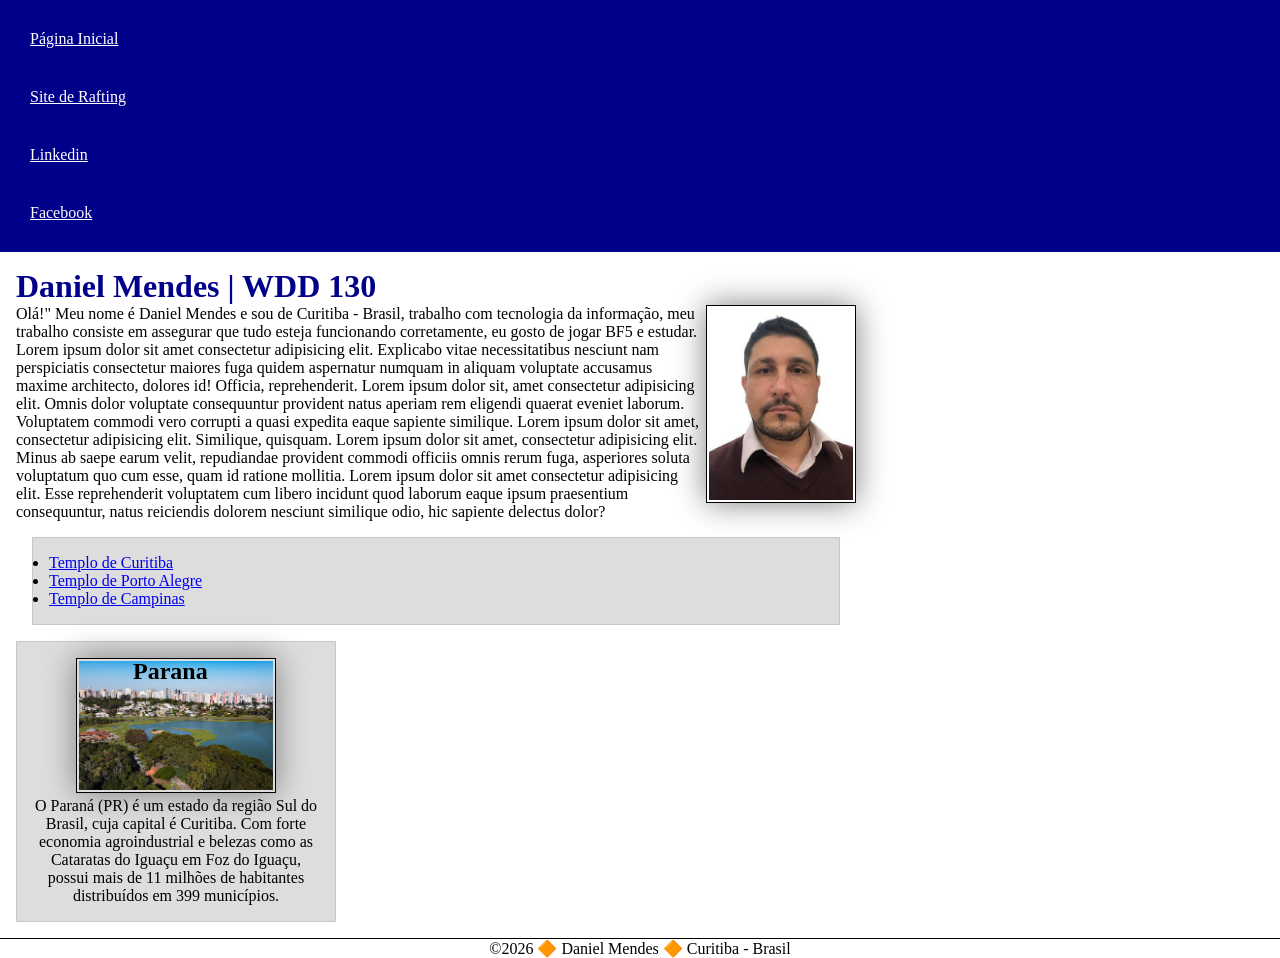
<file: index.html>
<!DOCTYPE html>
<html lang="pt-br">

<head>
    <meta charset="UTF-8">
    <meta name="viewport" content="width=device-width, initial-scale=1.0">
    <title>WDD 130 | Daniel Mendes</title>
    <link rel="stylesheet" href="estilos/estilos.css">
    <meta name="description" content="Daniel Pacheco Mendes, Curso WDD130-PT, Pagina incial para pratica do curso">
    <meta name="author" content="Daniel Pacheco Mendes">
</head>

<body>

    <header>
        <nav>
            <a href="#">Página Inicial</a>
            <a href="wwr/">Site de Rafting</a>
            <a href="https://linkedin.com">Linkedin</a>
            <a href="https://facebook.com">Facebook</a>
        </nav>

    </header>

    <main>
        <h1>Daniel Mendes | WDD 130</h1>
        <img src="imagens/perfil.jpg" alt="Foto Daniel Mendes" width="200">
        <p>Olá!" Meu nome é Daniel Mendes e sou de Curitiba - Brasil, trabalho com tecnologia da informação, meu
            trabalho consiste em assegurar que tudo esteja funcionando corretamente, eu gosto de jogar BF5 e estudar.
            Lorem ipsum dolor sit amet consectetur adipisicing elit. Explicabo vitae necessitatibus nesciunt nam
            perspiciatis consectetur maiores fuga quidem aspernatur numquam in aliquam voluptate accusamus maxime
            architecto, dolores id! Officia, reprehenderit. Lorem ipsum dolor sit, amet consectetur adipisicing elit.
            Omnis dolor voluptate consequuntur provident natus aperiam rem eligendi quaerat eveniet laborum. Voluptatem
            commodi vero corrupti a quasi expedita eaque sapiente similique. Lorem ipsum dolor sit amet, consectetur
            adipisicing elit. Similique, quisquam. Lorem ipsum dolor sit amet, consectetur adipisicing elit. Minus ab
            saepe earum velit, repudiandae provident commodi officiis omnis rerum fuga, asperiores soluta voluptatum quo
            cum esse, quam id ratione mollitia. Lorem ipsum dolor sit amet consectetur adipisicing elit. Esse
            reprehenderit voluptatem cum libero incidunt quod laborum eaque ipsum praesentium consequuntur, natus
            reiciendis dolorem nesciunt similique odio, hic sapiente delectus dolor?
        </p>
        <ul class="caixa">
            <li><a href=https://www.churchofjesuschrist.org/temples/details/curitiba-brazil-temple?lang=por
                    target="_blank">Templo de Curitiba</a></li>
            <li><a href=https://www.churchofjesuschrist.org/temples/details/porto-alegre-brazil-temple?lang=por
                    target="_blank">Templo de Porto Alegre</a></li>
            <li><a href=https://www.churchofjesuschrist.org/temples/details/campinas-brazil-temple?lang=por
                    target="_blank">Templo de Campinas</a></li>
        </ul>
    </main>
    <aside class="caixa">
        <h2>Parana</h2>
        <img src="imagens/curitiba_foto.jpg" alt="Foto Parana">
        <p>O Paraná (PR) é um estado da região Sul do Brasil, cuja capital é Curitiba. Com forte economia agroindustrial
            e belezas como as Cataratas do Iguaçu em Foz do Iguaçu, possui mais de 11 milhões de habitantes distribuídos
            em 399 municípios.</p>
    </aside>
    <footer>
        <p>&copy;2026 🔶 Daniel Mendes 🔶 Curitiba - Brasil </p>
    </footer>

    <!--Comentário no HTML-->
    <!--2 comentário-->
    <!--2 comentário-->
    <!--comentario-->



</body>

</html>
</file>
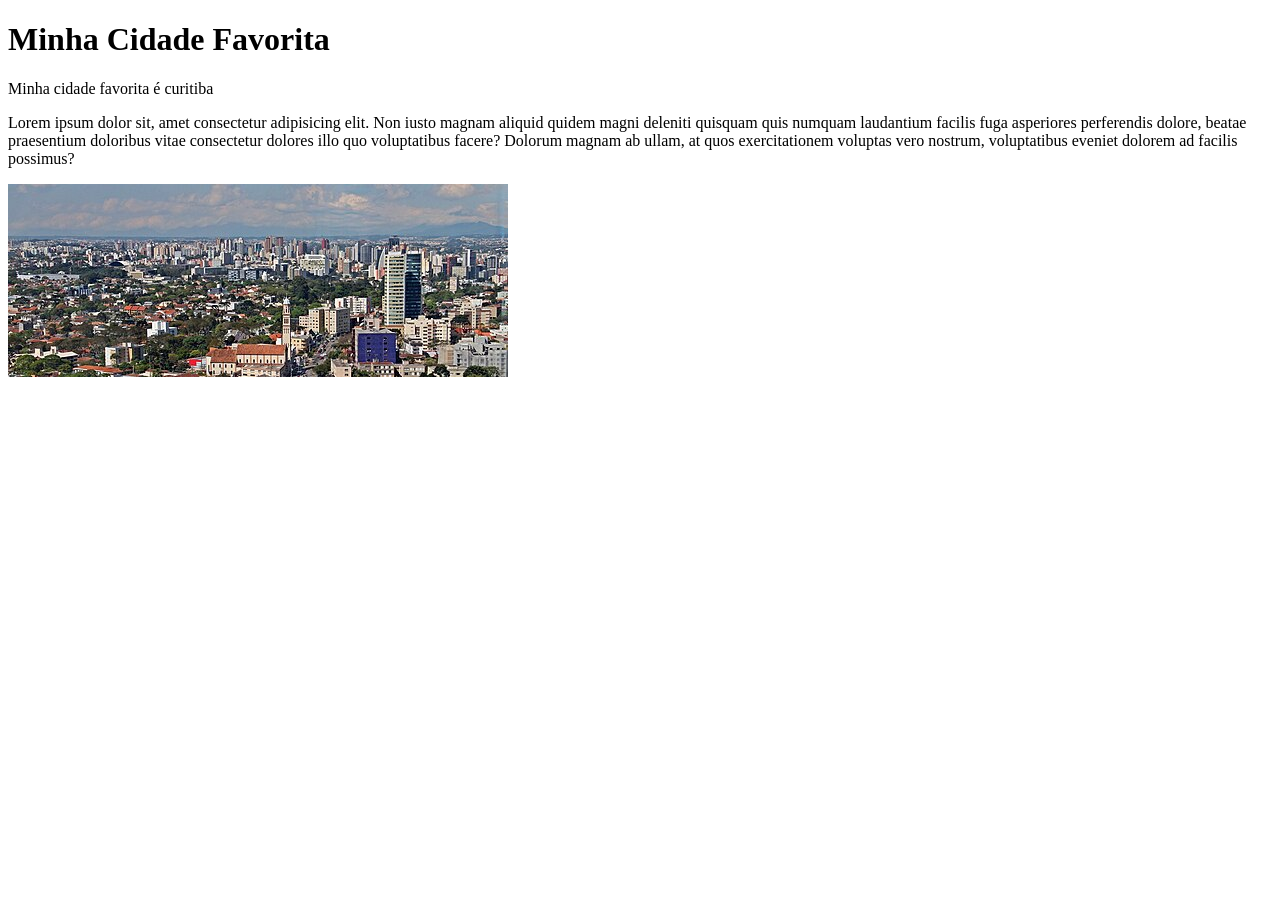
<file: semana01/cidade-favorita.html>
<!DOCTYPE html>
<html lang="en">

<head>
    <meta charset="UTF-8">
    <meta name="viewport" content="width=device-width, initial-scale=1.0">
    <title>Cidade Favorita</title>
</head>

<body>
    <h1>Minha Cidade Favorita</h1>
    <p>Minha cidade favorita é curitiba</p>
    <p>Lorem ipsum dolor sit, amet consectetur adipisicing elit. Non iusto magnam aliquid quidem magni deleniti quisquam
        quis numquam laudantium facilis fuga asperiores perferendis dolore, beatae praesentium doloribus vitae
        consectetur dolores illo quo voluptatibus facere? Dolorum magnam ab ullam, at quos exercitationem voluptas vero
        nostrum, voluptatibus eveniet dolorem ad facilis possimus?</p>
    <img src="imagens/curitiba.jpg" alt="Cidade de Curitiba">

</body>

</html>
</file>
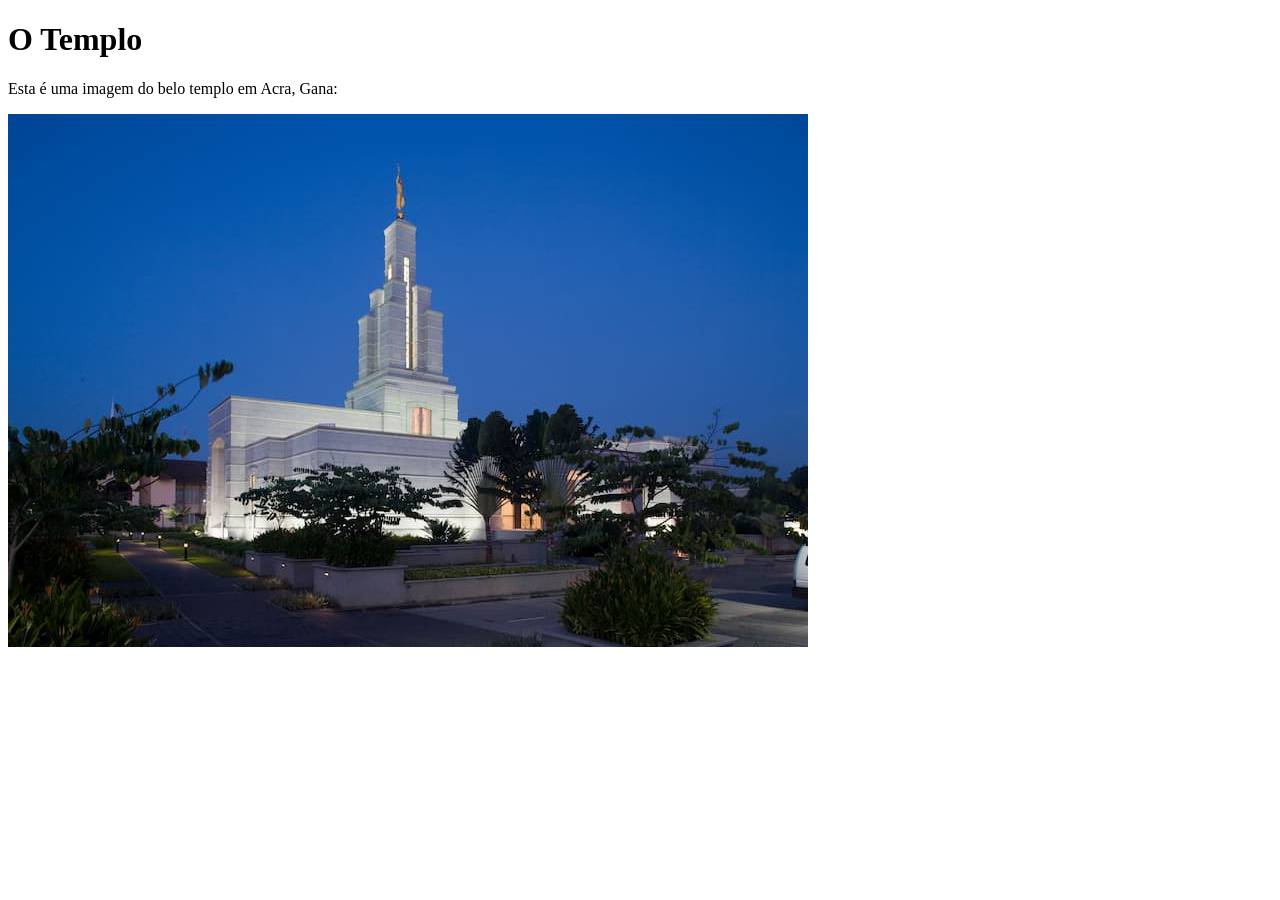
<file: semana01/imagens.html>
<!DOCTYPE html>
<html lang="pt-br">

<head>
    <meta charset="UTF-8">
    <meta name="viewport" content="width=device-width, initial-scale=1.0">
    <title>Imagem do Templo</title>
</head>

<body>
    <h1>O Templo</h1>
    <p>Esta é uma imagem do belo templo em Acra, Gana:</p>
    <img src="imagens/templo-pequeno.jpg" alt="O Templo de Acra, Gana">

</body>

</html>
</file>
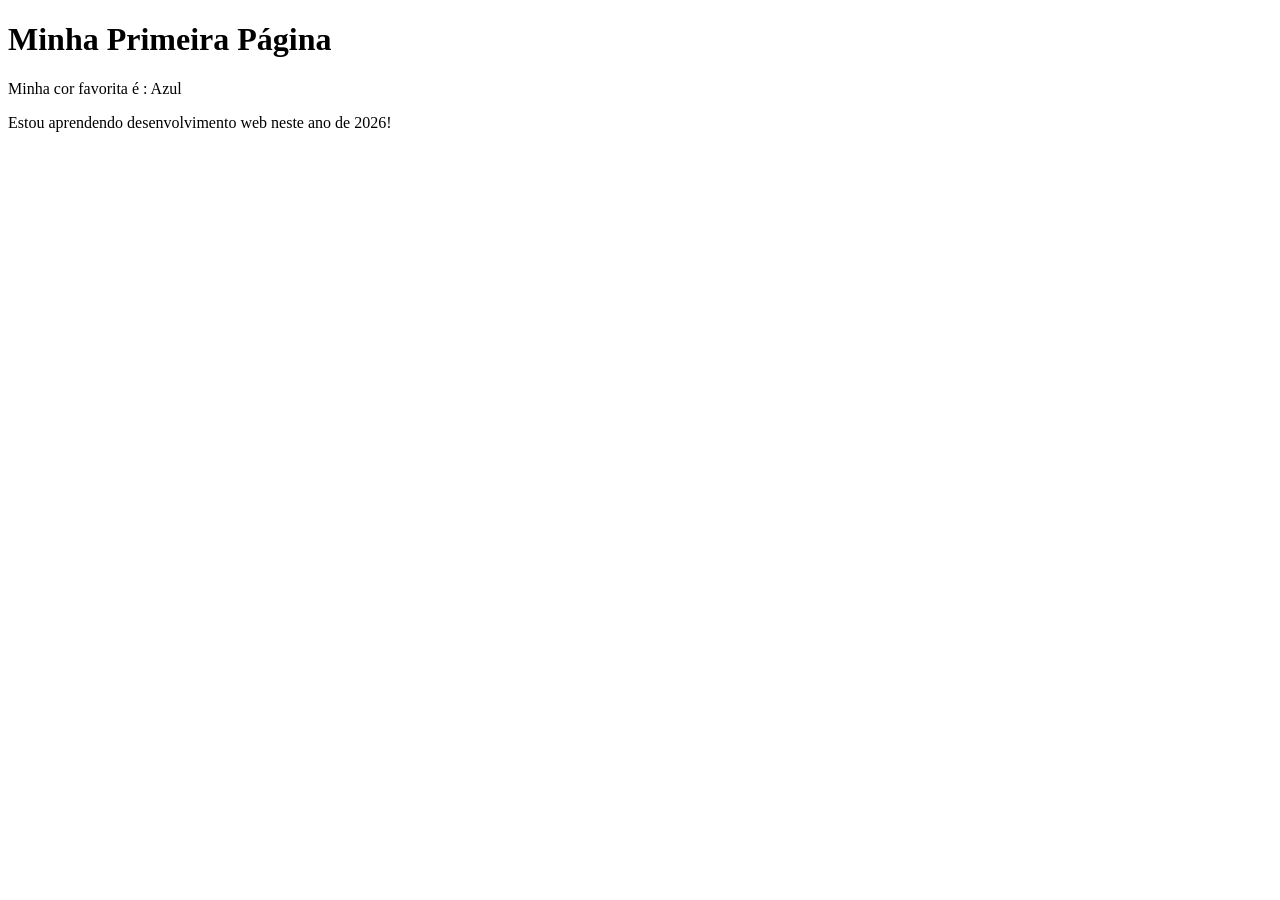
<file: semana01/primeira-pagina.html>
<!DOCTYPE html>
<html lang="pt-br">

<head>
    <meta charset="UTF-8">
    <meta name="viewport" content="width=device-width, initial-scale=1.0">
    <title>Minha Primeira Página</title>
</head>

<body>
    <h1>Minha Primeira Página</h1>
    <p>Minha cor favorita é : Azul</p>
    <p>Estou aprendendo desenvolvimento web neste ano de 2026!</p>
</body>

</html>
</file>
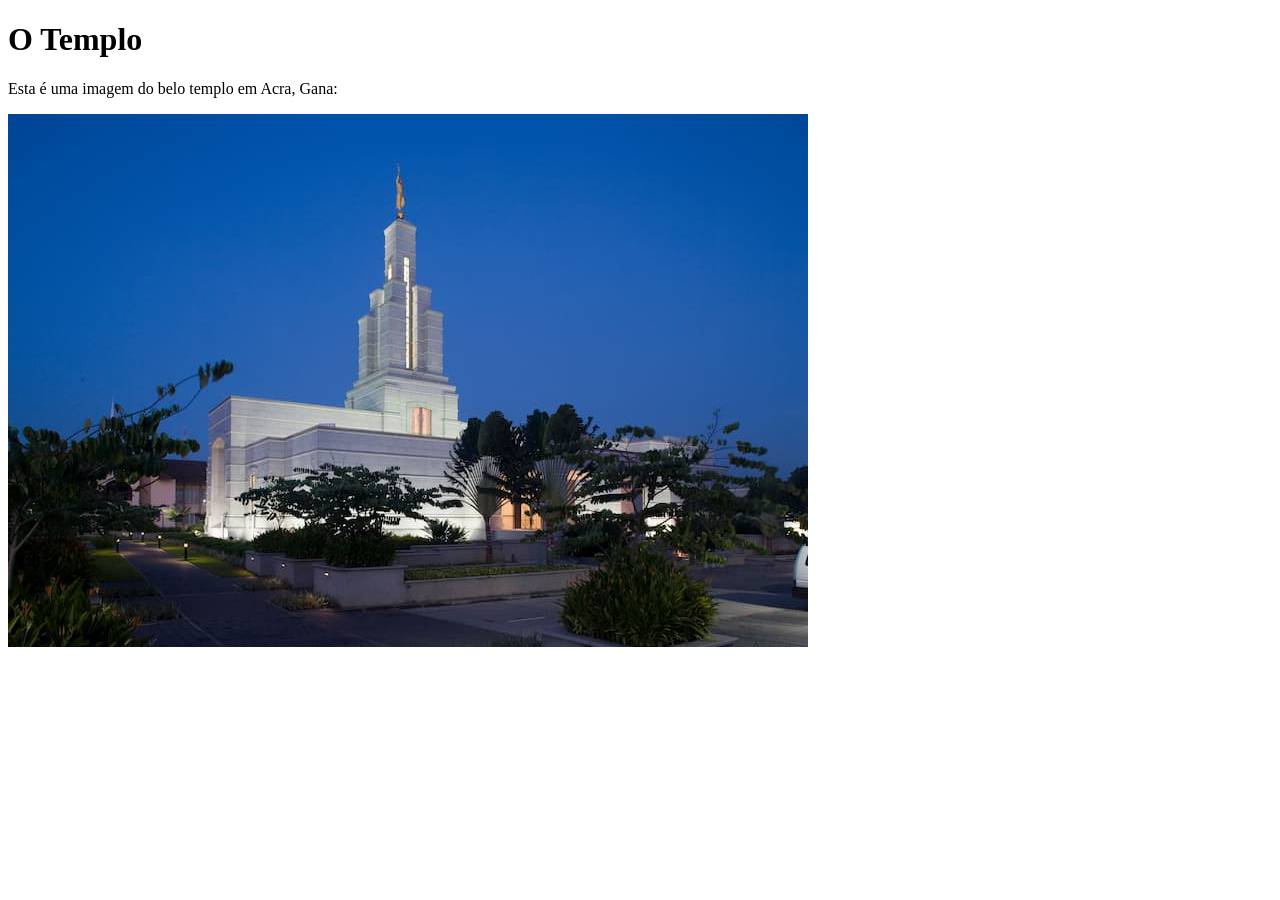
<file: semana01/solucao-imagens.html>
<!DOCTYPE html>
<html lang="pt-br">
<head>
    <meta charset="UTF-8">
    <meta name="viewport" content="width=device-width, initial-scale=1.0">
    <title>Imagem do Templo</title>
</head>
<body>
    <h1>O Templo</h1>
    <p>Esta é uma imagem do belo templo em Acra, Gana:</p>
    <img src="imagens/templo-pequeno.jpg" alt="Templo de Acra, Gana">

</body>
</html>
</file>
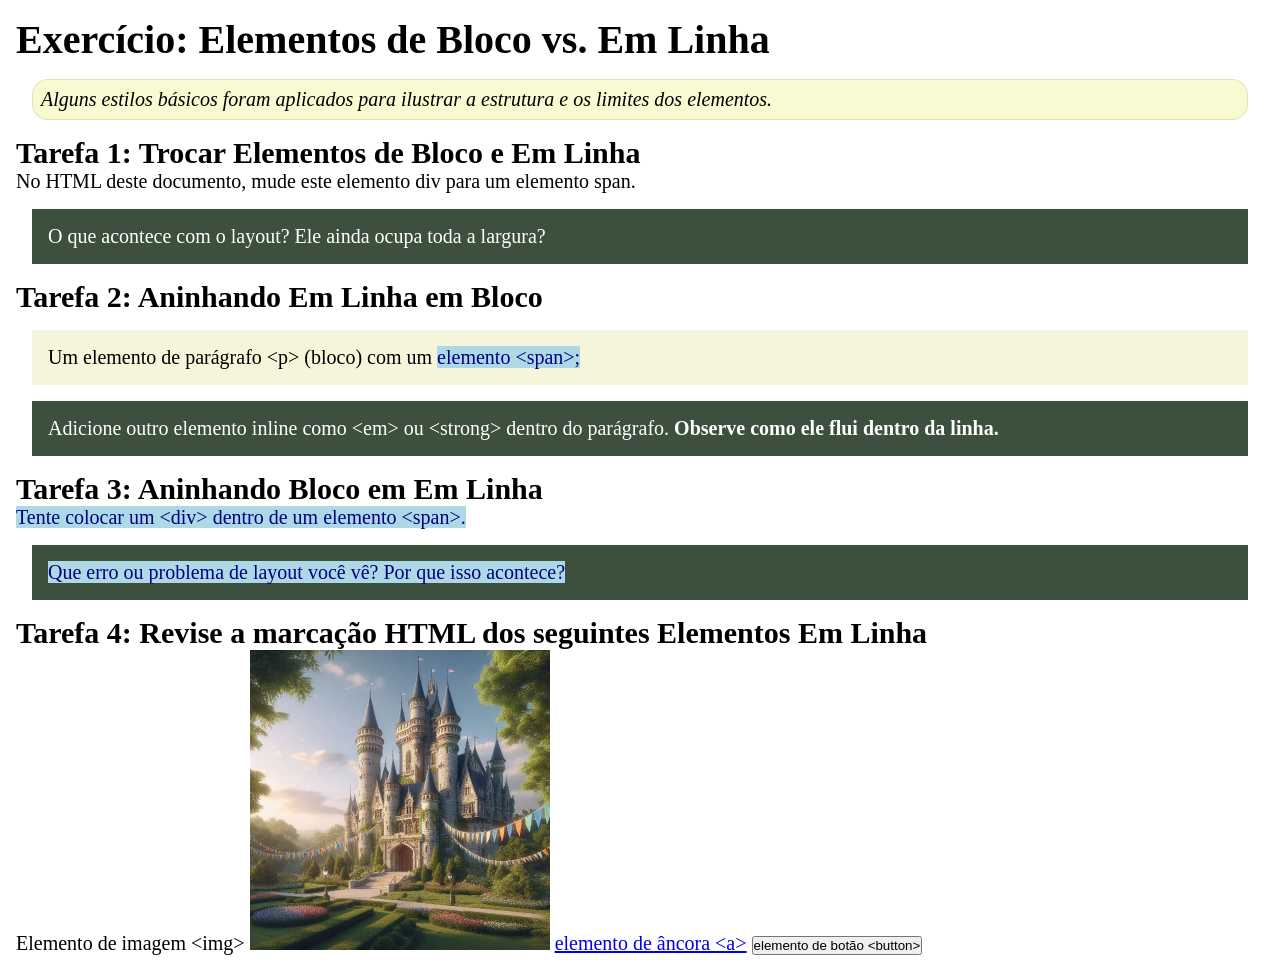
<file: semana02/bloco-vs-inline.html>
<!DOCTYPE html>
<html lang="pt-br">

<head>
    <meta charset="UTF-8">
    <meta name="viewport" content="width=device-width, initial-scale=1.0">
    <title>Exercício: Elementos de Bloco vs. Inline</title>
    <link rel="stylesheet" href="estilos/bloco-vs-inline.css">
</head>

<body>
    <main>
        <h1>Exercício: Elementos de Bloco vs. Em Linha</h1>
        <p class="note">Alguns estilos básicos foram aplicados para ilustrar a estrutura e os limites dos elementos.</p>

        <h2>Tarefa 1: Trocar Elementos de Bloco e Em Linha</h2>
        <spam>No HTML deste documento, mude este elemento div para um elemento span.</spam>

        <p class="question">O que acontece com o layout? Ele ainda ocupa toda a largura?</p>

        <h2>Tarefa 2: Aninhando Em Linha em Bloco</h2>
        <p>Um elemento de parágrafo &lt;p&gt; (bloco) com um <span>elemento &lt;span&gt;;</span></p>
        <p class="question">Adicione outro elemento inline como &lt;em&gt; ou &lt;strong&gt; dentro do parágrafo.
            <strong>Observe como ele flui dentro da linha.</strong>
        </p>

        <h2>Tarefa 3: Aninhando Bloco em Em Linha</h2>
        <span>Tente colocar um &lt;div&gt; dentro de um elemento &lt;span&gt;.</span>
        <p class="question"><span>Que erro ou problema de layout você vê? Por que isso acontece?</span></p>


        <h2>Tarefa 4: Revise a marcação HTML dos seguintes Elementos Em Linha</h2>
        Elemento de imagem &lt;img&gt;
        <img src="imagens/castelo.webp" alt="imagem (imagens estão em linha)" width="300" height="300">
        <a href="https://churchofjesuschrist.org">elemento de âncora &lt;a&gt;</a>
        <button type="button">elemento de botão &lt;button&gt;</button>
    </main>
</body>

</html>
</file>
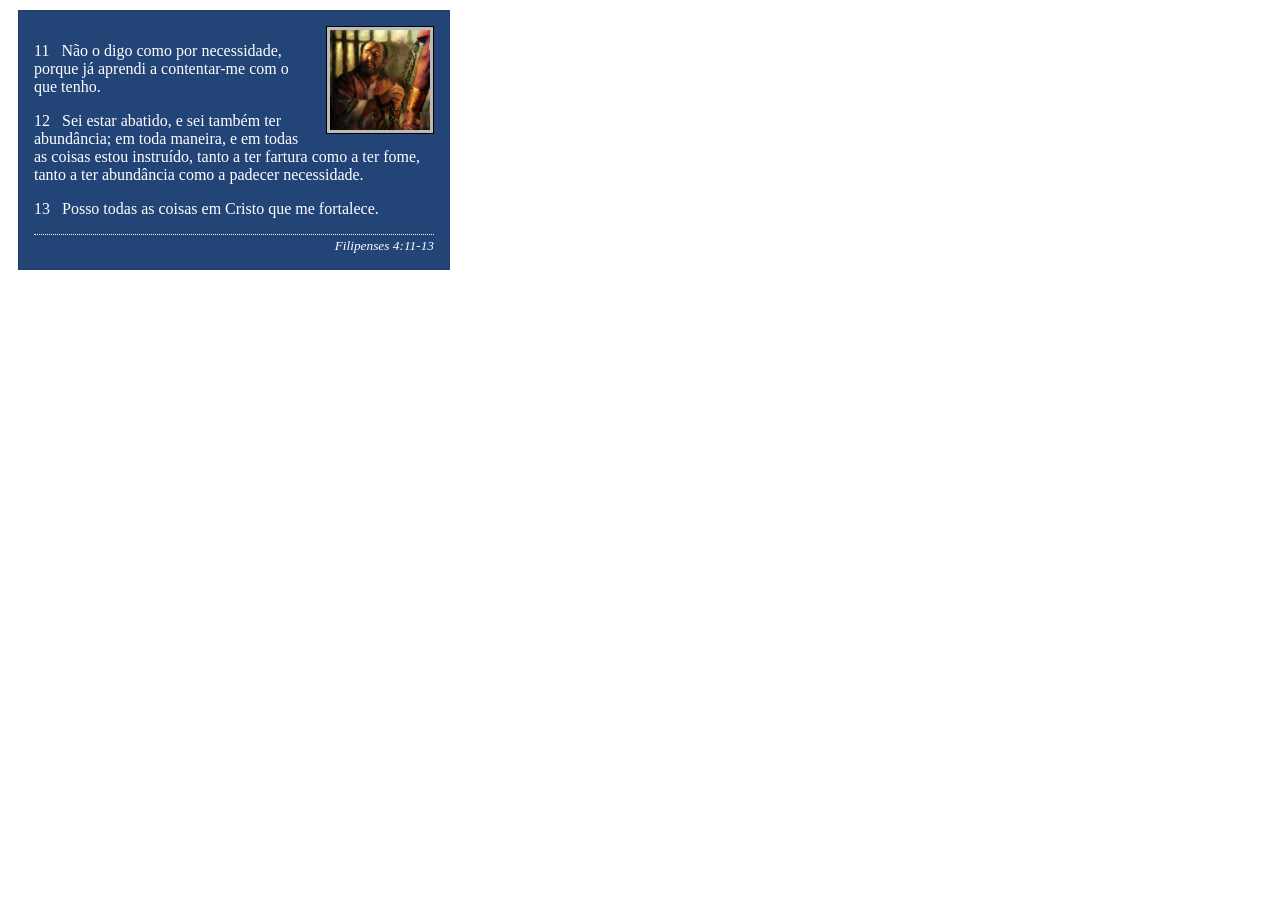
<file: semana02/box-model-solucao.html>
<!DOCTYPE html>
<html lang="pt-br">

<head>
    <meta charset="UTF-8">
    <meta name="viewport" content="width=device-width, initial-scale=1.0">
    <title>Atividade de Box Model</title>
    <link rel="stylesheet" href="estilos/box-model-solucao.css">
</head>

<body>
    <main>
        <div class="callout">
            <img src="imagens/apostolo-paulo-preso.webp" alt="Apóstolo Paulo - Preso em Roma" width="200" height="200">
            <blockquote>
                <p>11 &nbsp; Não o digo como por necessidade, porque já aprendi a contentar-me com o que tenho.</p>
                <p>12 &nbsp; Sei estar abatido, e sei também ter abundância; em toda maneira, e em todas as coisas estou
                    instruído, tanto a ter fartura como a ter fome, tanto a ter abundância como a padecer necessidade.
                </p>
                <p>13 &nbsp; Posso todas as coisas em Cristo que me fortalece.</p>
            </blockquote>
            <cite>Filipenses 4:11-13</cite>
        </div>
    </main>
</body>

</html>
</file>
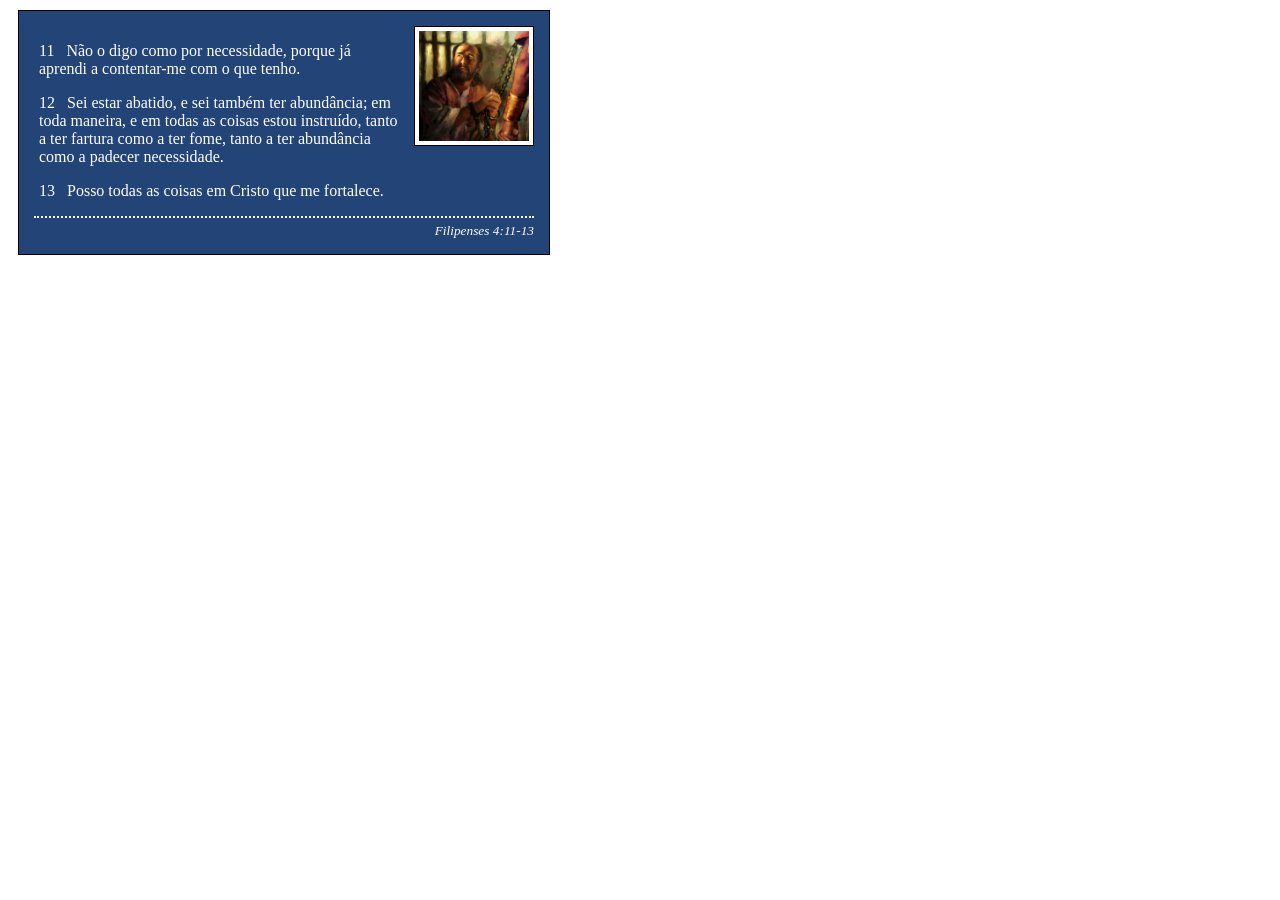
<file: semana02/box-model.html>
<!DOCTYPE html>
<html lang="pt-br">

<head>
    <meta charset="UTF-8">
    <meta name="viewport" content="width=device-width, initial-scale=1.0">
    <title>Atividade de Box Model</title>
    <link rel="stylesheet" href="estilos/box-model.css">
</head>

<body>
    <main>
        <div class="callout">
            <img src="imagens/apostolo-paulo-preso.webp" alt="Apóstolo Paulo - Preso em Roma" width="200" height="200">
            <blockquote>
                <p>11 &nbsp; Não o digo como por necessidade, porque já aprendi a contentar-me com o que tenho.</p>
                <p>12 &nbsp; Sei estar abatido, e sei também ter abundância; em toda maneira, e em todas as coisas estou
                    instruído, tanto a ter fartura como a ter fome, tanto a ter abundância como a padecer necessidade.
                </p>
                <p>13 &nbsp; Posso todas as coisas em Cristo que me fortalece.</p>
            </blockquote>
            <cite>Filipenses 4:11-13</cite>
        </div>
    </main>
</body>

</html>
</file>
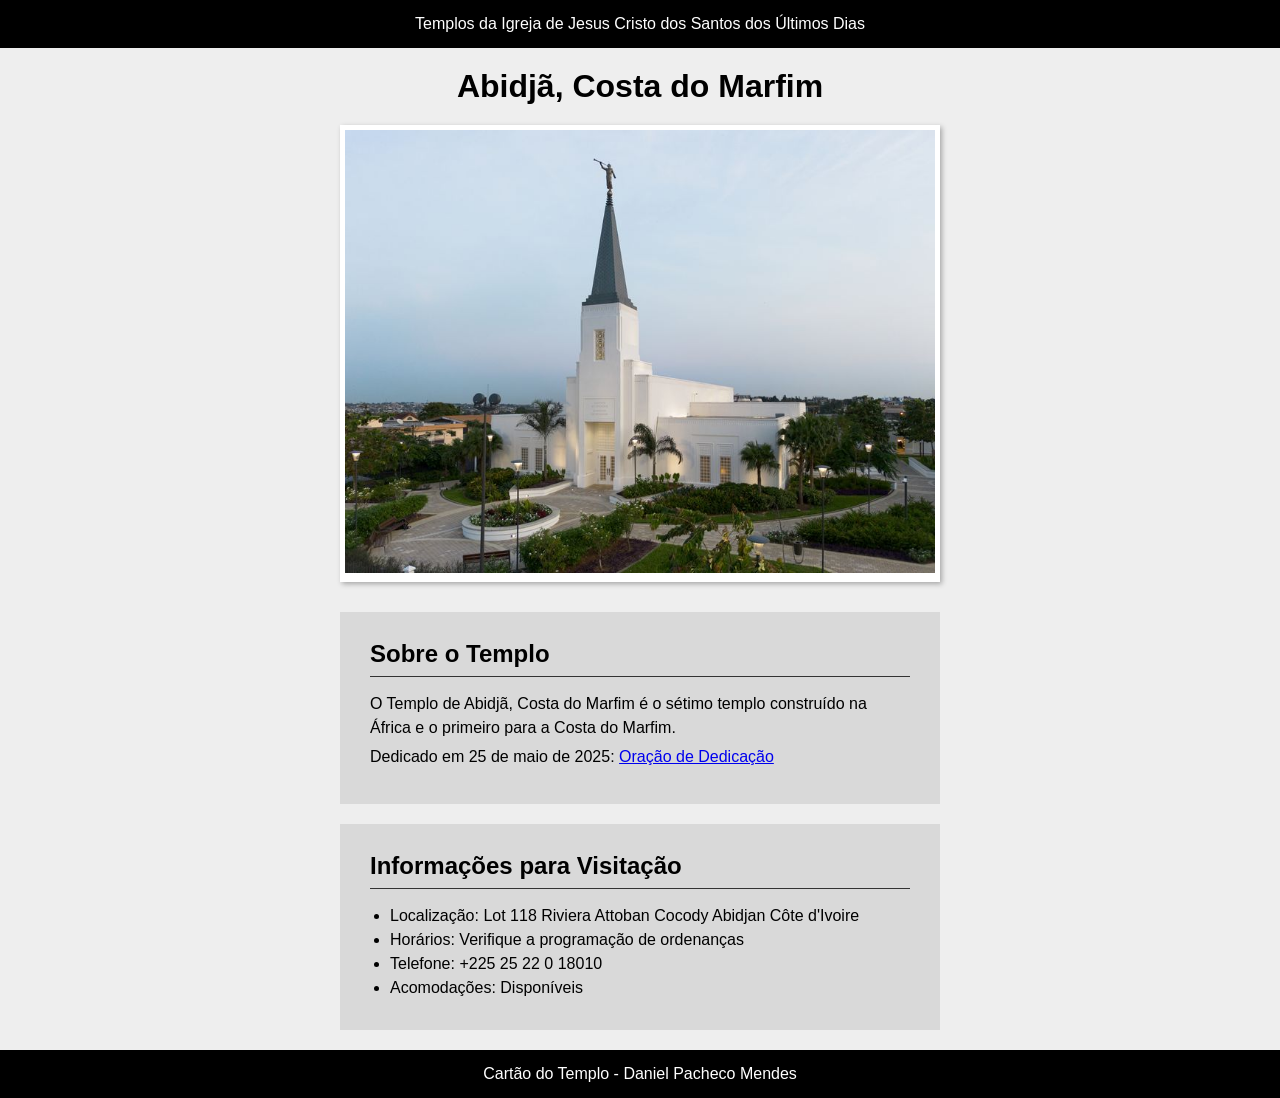
<file: semana02/templo.html>
<!DOCTYPE html>
<html lang="pt-br">

<head>
    <meta charset="UTF-8">
    <meta name="viewport" content="width=device-width, initial-scale=1.0">
    <title>Cartão do Templo - Abidjã, Costa do Marfim</title>
    <link rel="stylesheet" href="estilos/templo.css">
</head>

<body>
    <header>
        <p>Templos da Igreja de Jesus Cristo dos Santos dos Últimos Dias</p>
    </header>
    <main>
        <h1>Abidjã, Costa do Marfim</h1>
        <picture>
            <img src="imagens/abidja-costa-do-marfim.jpeg" alt="Templo de Abidjã, Costa do Marfim">
        </picture>
        <section>
            <h2>Sobre o Templo</h2>
            <p>O Templo de Abidjã, Costa do Marfim é o sétimo templo construído na África e o primeiro para a Costa do
                Marfim.</p>
            <p>Dedicado em 25 de maio de 2025: <a
                    href="https://www.churchofjesuschrist.org/temples/dedicatory-prayer/abidjan-ivory-coast-temple/2025-05-25?lang=eng"
                    target="_blank" rel="noopener noreferrer">Oração de Dedicação</a></p>
        </section>
        <section>
            <h2>Informações para Visitação</h2>
            <ul>
                <li>Localização: Lot 118 Riviera Attoban Cocody Abidjan Côte d'Ivoire</li>
                <li>Horários: Verifique a programação de ordenanças</li>
                <li>Telefone: +225 25 22 0 18010</li>
                <li>Acomodações: Disponíveis</li>
            </ul>
        </section>
    </main>
    <footer>
        <p>Cartão do Templo - Daniel Pacheco Mendes</p>
    </footer>
</body>

</html>
</file>
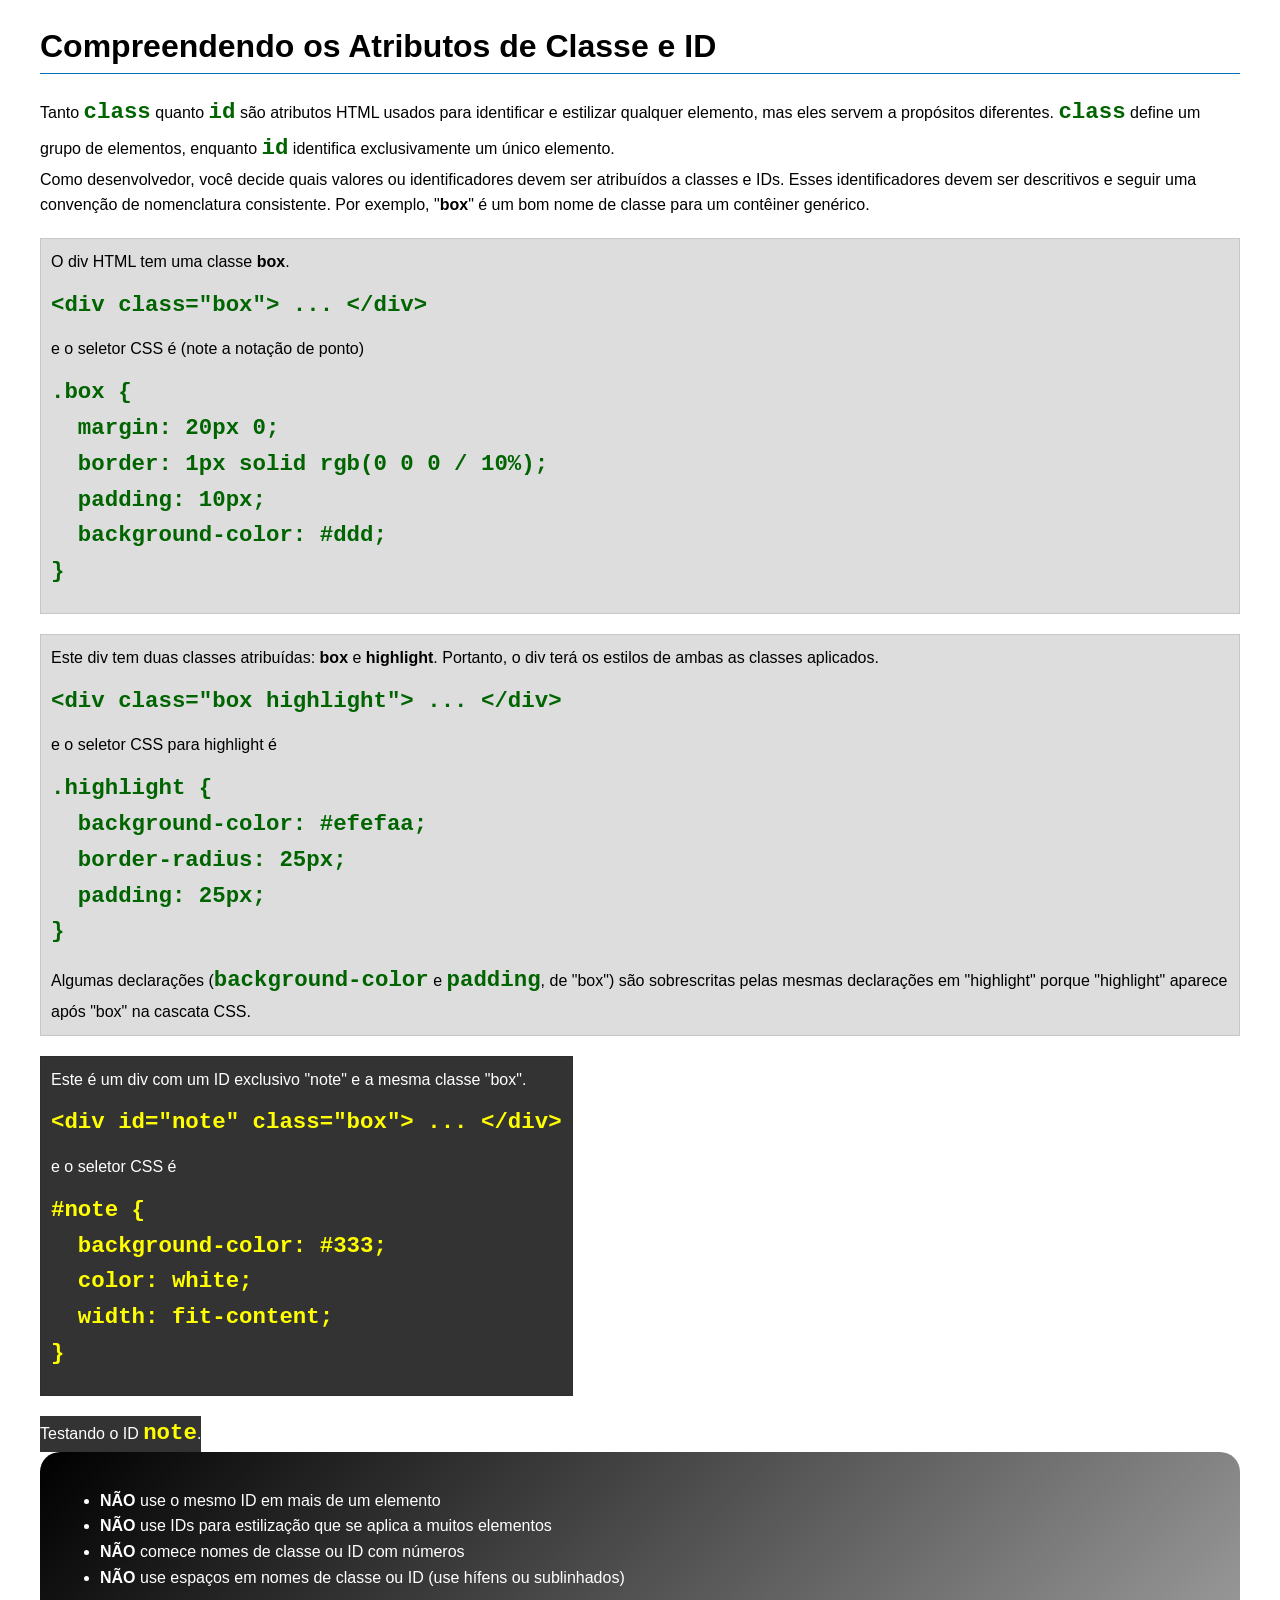
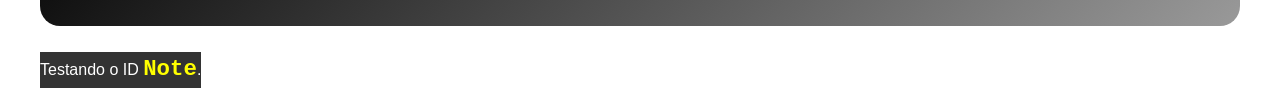
<file: semana03/classe-e-id.html>
<!DOCTYPE html>
<html lang="pt-br">

<head>
    <meta charset="UTF-8">
    <meta name="viewport" content="width=device-width, initial-scale=1.0">
    <title>Atributos de Classe vs ID</title>
    <link rel="stylesheet" href="estilos/classe-e-id.css">
</head>

<body>
    <h1>Compreendendo os Atributos de Classe e ID</h1>
    <p>Tanto <code>class</code> quanto <code>id</code> são atributos HTML usados para identificar e estilizar qualquer
        elemento, mas eles servem a propósitos diferentes. <code>class</code> define um grupo de elementos, enquanto
        <code>id</code> identifica exclusivamente um único elemento.
    </p>
    <p>Como desenvolvedor, você decide quais valores ou identificadores devem ser atribuídos a classes e IDs. Esses
        identificadores devem ser descritivos e seguir uma convenção de nomenclatura consistente. Por exemplo,
        "<strong>box</strong>" é um bom nome de classe para um contêiner genérico.</p>
    <div class="box">
        <p>O div HTML tem uma classe <strong>box</strong>.</p>
        <pre><code class="html">&lt;div class="box"&gt; ... &lt;/div&gt;</code></pre>
        e o seletor CSS é (note a notação de ponto)
        <pre><code class="css">.box {
  margin: 20px 0;
  border: 1px solid rgb(0 0 0 / 10%);
  padding: 10px;
  background-color: #ddd; 
}</code></pre>
    </div>
    <!--Editei aqui-->
    <div class="box">
        <p>Este div tem duas classes atribuídas: <strong>box</strong> e <strong>highlight</strong>. Portanto, o div terá
            os estilos de ambas as classes aplicados.</p>
        <pre><code class="html">&lt;div class="box highlight"&gt; ... &lt;/div&gt;</code></pre>
        e o seletor CSS para highlight é
        <pre><code class="css">.highlight {
  background-color: #efefaa;
  border-radius: 25px;
  padding: 25px;
}</code></pre>
        <p>Algumas declarações (<code>background-color</code> e <code>padding</code>, de "box") são sobrescritas pelas
            mesmas declarações em "highlight" porque "highlight" aparece após "box" na cascata CSS.</p>
    </div>

    <div id="note" class="box">
        <p>Este é um div com um ID exclusivo "note" e a mesma classe "box".</p>
        <pre><code class="html">&lt;div id="note" class="box"&gt; ... &lt;/div&gt;</code></pre>
        e o seletor CSS é
        <pre><code class="css">#note {
  background-color: #333;
  color: white;
  width: fit-content;
}</code></pre>
    </div>

    <div id="note">
        <p>Testando o ID <code>note</code>.</p>
    </div>

    <section id="melhor-pratica">
        <ul>
            <li><strong>NÃO</strong> use o mesmo ID em mais de um elemento</li>
            <li><strong>NÃO</strong> use IDs para estilização que se aplica a muitos elementos</li>
            <li><strong>NÃO</strong> comece nomes de classe ou ID com números</li>
            <li><strong>NÃO</strong> use espaços em nomes de classe ou ID (use hífens ou sublinhados)</li>
        </ul>
    </section>

    <br>
    <div id="note">
        <p>Testando o ID <code>Note</code>.</p>
    </div>

</body>

</html>
</file>
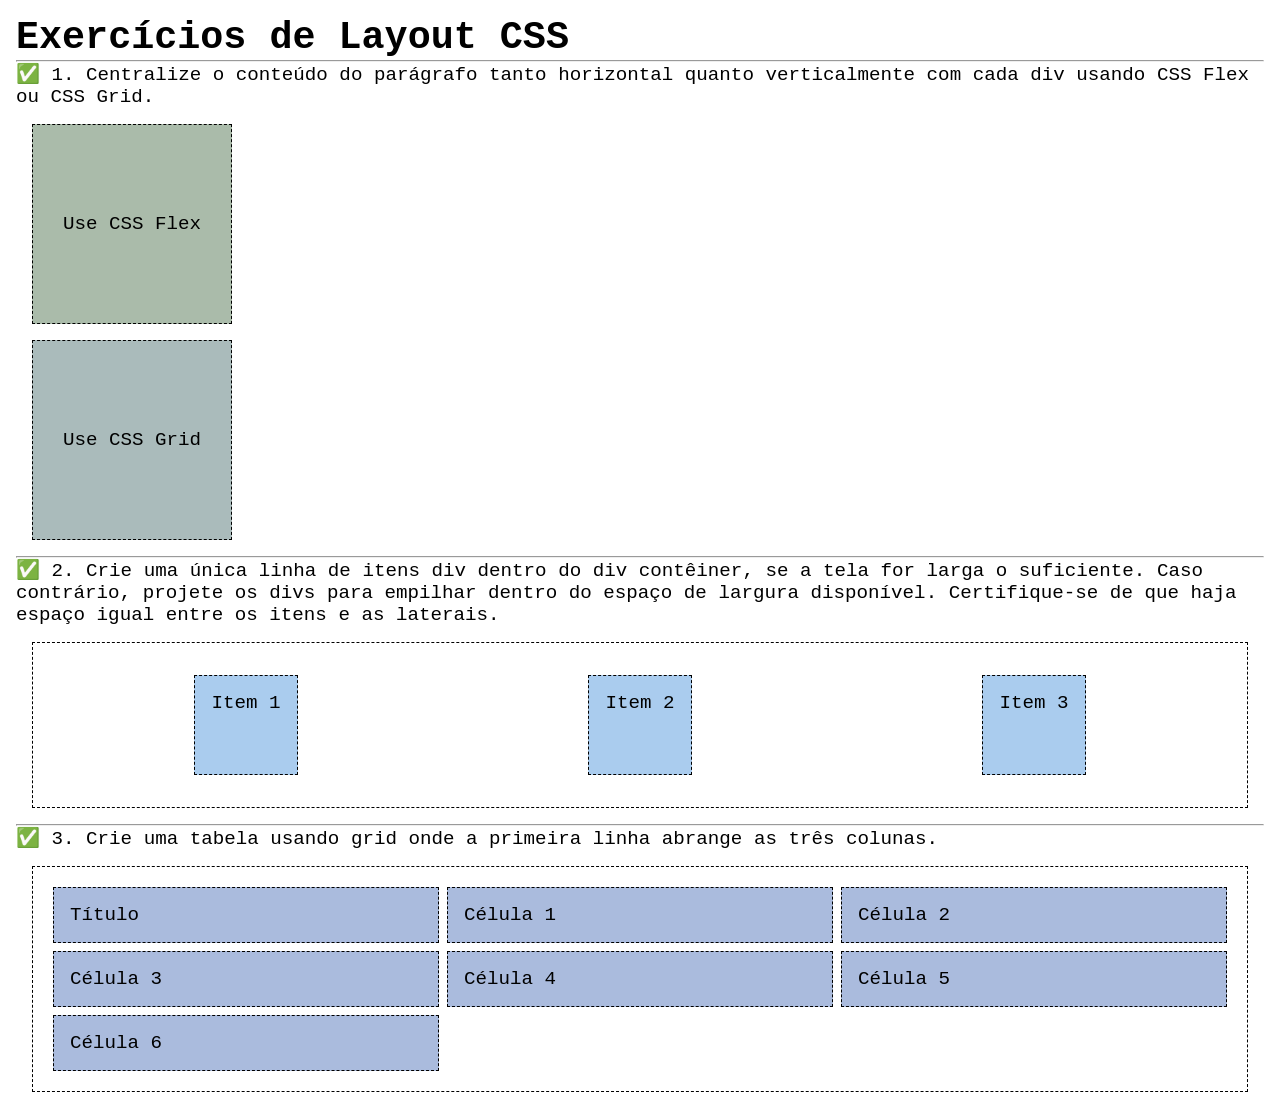
<file: semana04/exercicios-layout.html>
<!DOCTYPE html>
<html lang="pt-br">

<head>
    <meta charset="UTF-8">
    <meta name="viewport" content="width=device-width, initial-scale=1.0">
    <title>Exercícios de Layout CSS</title>
    <link rel="stylesheet" href="estilos/solucoes-dos-exercicios-de-layout.css">
</head>

<body>
    <main>
        <h1>Exercícios de Layout CSS</h1>
        <hr>
        <p>✅ 1. Centralize o conteúdo do parágrafo tanto horizontal quanto verticalmente com cada div usando CSS Flex ou
            CSS Grid.
        </p>
        <div class="one flex">
            <p>Use CSS Flex</p>
        </div>
        <div class="one grid">
            <p>Use CSS Grid</p>
        </div>
        <hr>
        <p>✅ 2. Crie uma única linha de itens div dentro do div contêiner, se a tela for larga o suficiente. Caso
            contrário, projete os
            divs para empilhar dentro do espaço de largura disponível. Certifique-se de que haja espaço igual entre os
            itens e as laterais.</p>
        <div class="container2">
            <div class="dois">
                <p>Item 1</p>
            </div>
            <div class="dois">
                <p>Item 2</p>
            </div>
            <div class="dois">
                <p>Item 3</p>
            </div>
        </div>
        <hr>
        <p>✅ 3. Crie uma tabela usando grid onde a primeira linha abrange as três colunas. </p>
        <div class="container3">
            <div class="tres colunas-3">
                <p>Título</p>
            </div>
            <div class="tres">
                <p>Célula 1</p>
            </div>
            <div class="tres">
                <p>Célula 2</p>
            </div>
            <div class="tres">
                <p>Célula 3</p>
            </div>
            <div class="tres">
                <p>Célula 4</p>
            </div>
            <div class="tres">
                <p>Célula 5</p>
            </div>
            <div class="tres">
                <p>Célula 6</p>
            </div>

        </div>
    </main>
</body>

</html>
</file>
<file: estilos/estilos.css>
*{
margin: 0;
padding: 0;
box-sizing: border-box;

}
nav {
    background-color: darkblue;
    padding: 10px;
}

nav a {
    color: white;
    display: block;
    padding: 20px;
}

h1 {
    color: darkblue;
}


img {
    width: 150px;
    height: auto;
    border: 1px solid black;
    padding: 2px;
    box-shadow: 0 0 30px gray;
}

p {
    padding: 0px;
}

main{
width: 840px;
margin: 1rem;   
}

aside{
width: 20rem;
margin: 1rem;
border: 1px solid rgb(0 0 0 / 0.2); /* 1 */
padding: 1rem;
background-color: #eee;
color: #333;
text-align: center;

}

aside img{

    width: 200px;
    height: auto;
}

aside h2 {
  position: absolute;
  margin-left: 100px;
}

main img{
    float: right;
    width: 150px;
    height: auto;
}

footer{
    margin-top: 15px;
    border-top: 1px solid #000;
    text-align: center;
}

/* Seletores de Classe */
.caixa {
  margin: 1rem;
  border: 1px solid rgb(0 0 0 / 10%);
  padding: 1rem;
  background-color: #ddd;
  color: #000;
}
</file>
<file: semana02/estilos/bloco-vs-inline.css>
* {
    margin: 0;
    padding: 0;
}

body {
    font-size: 20px;
    margin: 1rem;
}

p,
div {
    background-color: beige;
    margin: 1rem;
    padding: 1rem;
}

span {
    color: navy;
    background-color: lightblue;
}

code {
    margin: 0;
    padding: 0;
    color: green;
    font-size: 1.2rem;
}

.note {
    font-style: italic;
    background-color: lightgoldenrodyellow;
    border-radius: 1rem;
    border: 1px solid rgb(0 0 0 / 10%);
    margin: 1rem;
    padding: .5rem;
}

.question {
    background-color: #3d503d;
    color: #fff;
}
</file>
<file: semana02/estilos/box-model-solucao.css>
.callout {
    max-width: 400px;
    margin: 10px;
    border: 1px solid rgba(0, 0, 0, .1);
    padding: 15px;
    background-color: #247;
    color: #fff;
}

.callout img {
    float: right;
    margin: 0 0 10px 15px;
    border: 1px solid #000;
    padding: 3px;
    background-color: #bbb;
    width: 100px;
    height: auto;

}

blockquote {
    margin: 0;
}

cite {
    display: block;
    border-top: 1px dotted #fff;
    padding-top: 3px;
    text-align: right;
    font-size: smaller;
}
</file>
<file: semana02/estilos/box-model.css>
.callout {
	max-width: 500px;
    margin: 10px;
    border: 1px solid #000;
    padding: 15px;
    background-color: #247;
    color: #fff;

}

.callout img {
	float: right;
    margin: 0 0 15px 15px;
    border: 1px solid #000;
    padding: 4px;
    background-color: #fff;
    width: 110px;
    height: auto;
}

blockquote {
	margin: 5px;

}

cite {
	display: block;
    border-top: 2px dotted #fff;
    padding-top: 5px;
    text-align: right;
    font-size: smaller;

}
</file>
<file: semana02/estilos/templo.css>
* {
margin: 0;
padding: 0;
}

header, footer {
text-align: center;
color: #fff;
background-color: black;
padding: 15px;
font-family: Arial, Helvetica, sans-serif;
}

body{
font-family: Arial, Helvetica, sans-serif;
background-color: #eeeeee;
}


main{
margin: 0 auto;
width: 600px;
}


h1{
    text-align: center;
    padding: 20px
    ;
}

picture{
    display: block;
    margin-bottom: 30px;
    border: 1px#000;
    padding: 5px;
    background-color: #fff;
    width: 590px;
    height: auto;
    box-shadow: 2px 2px 5px rgba(0, 0, 0, 0.3);
}

img{
width: 590px;
height: auto;    
}

section{
    background-color: #d9d9d9;
    margin: 20px 0;
    padding:30px;
    line-height: 1.5rem;
    padding: auto;

}

section p{
    margin-bottom: 5px;
    width: 100%;
}

section h2{
    margin-bottom: 15px;
    border-bottom: 1px solid #333;
    padding-bottom: 10px;
}

section ul{
    margin-left: 20px;

}
</file>
<file: semana03/estilos/classe-e-id.css>
body {
    font-family: Arial, sans-serif;
    line-height: 1.6;
    margin: 0;
    padding: 0 40px;
}

h1 {
    border-bottom: 1px solid rgb(0 110 182);
    padding-bottom: 0;
}



p {
    margin: 0;
}

code {
    color: darkgreen;
    font-weight: 700;
    font-size: 1.4rem;
}

/* Class exemplos - podem ser reutilizados */

.box {
    margin: 20px 0;
    border: 1px solid rgb(0 0 0 / 10%);
    padding: 10px;
    background-color: #ddd; /* essa é a abreviação para #dddddd */
}

.highlight {
    background-color: #efefaa;
    border-radius: 25px;
    padding: 25px;
}

/* ID exemplos - devem ser únicos */

#note {
    background-color: #333;
    color: white;
    width: fit-content;
}

#note code {
    color: yellow;
}

#melhor-pratica {
    background: linear-gradient(135deg, #000 0%, #999 100%);
    color: white;
    border-radius: 20px;
    padding: 20px
}
</file>
<file: semana04/estilos/solucoes-dos-exercicios-de-layout.css>
* {
    margin: 0;
    padding: 0;
    box-sizing: border-box;
}

body {
    margin: 1rem;
    font-family: monospace;
    font-size: 1.2rem;
}

div {
    margin: 1rem;
    border: 1px dashed;
    padding: 1rem;
}

.one {
    width: 200px;
    height: 200px;
}

.flex {
    background-color: #aba;
    display: flex;
    justify-content: center;
    align-items: center;
}

.grid {
    background-color: #abb;
    display: grid;
    place-items: center;
}

.container2 {
    display: flex;
    flex-wrap: wrap;
    justify-content: space-around;
}

.dois {
    background-color: #ace;
    height: 100px;
}

.container3 {
    display: grid;
    grid-template-columns: repeat(3, 1fr);
}

.columns-3 {
    grid-column: span 3;}

.tres {
    margin: .25rem;
    background-color: #abd;
}
</file>
